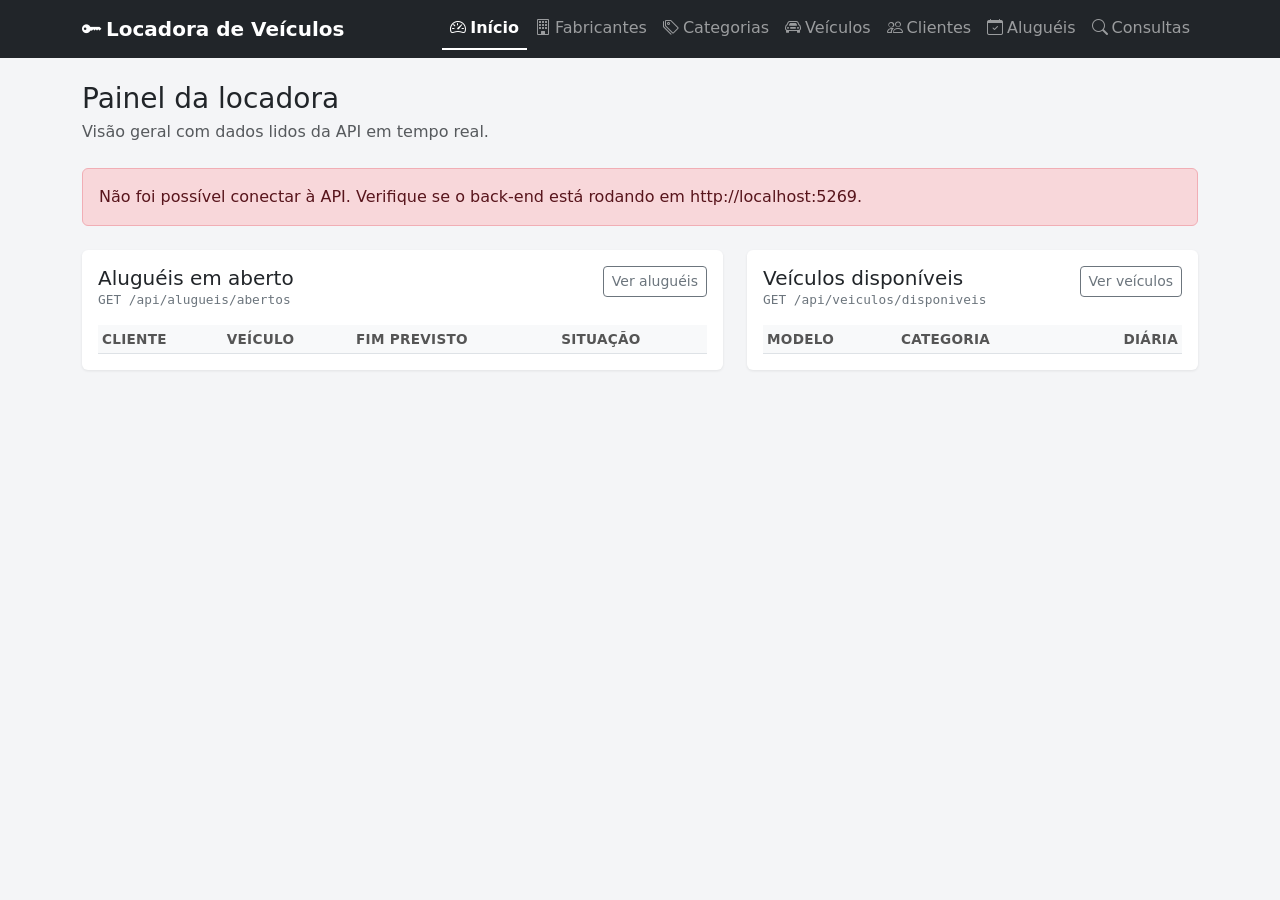
<file: frontend/index.html>
<!doctype html>
<html lang="pt-BR">
<head>
    <meta charset="utf-8">
    <meta name="viewport" content="width=device-width, initial-scale=1">
    <title>Início | Locadora de Veículos</title>
    <link href="https://cdn.jsdelivr.net/npm/bootstrap@5.3.3/dist/css/bootstrap.min.css" rel="stylesheet">
    <link href="https://cdn.jsdelivr.net/npm/bootstrap-icons@1.11.3/font/bootstrap-icons.min.css" rel="stylesheet">
    <link href="css/estilo.css" rel="stylesheet">
</head>
<body>
    <div id="menu"></div>

    <main class="container py-4">
        <h1 class="h3 mb-1">Painel da locadora</h1>
        <p class="text-muted mb-4">Visão geral com dados lidos da API em tempo real.</p>

        <div class="row g-3 mb-4" id="indicadores"></div>

        <div class="row g-4">
            <div class="col-lg-7">
                <div class="card h-100">
                    <div class="card-body">
                        <div class="d-flex justify-content-between align-items-start">
                            <div>
                                <h2 class="h5 mb-0">Aluguéis em aberto</h2>
                                <p class="rota mb-3">GET /api/alugueis/abertos</p>
                            </div>
                            <a class="btn btn-sm btn-outline-secondary" href="alugueis.html">Ver aluguéis</a>
                        </div>
                        <div class="table-responsive">
                            <table class="table table-sm mb-0">
                                <thead><tr><th>Cliente</th><th>Veículo</th><th>Fim previsto</th><th>Situação</th></tr></thead>
                                <tbody id="tabelaAbertos"></tbody>
                            </table>
                        </div>
                    </div>
                </div>
            </div>
            <div class="col-lg-5">
                <div class="card h-100">
                    <div class="card-body">
                        <div class="d-flex justify-content-between align-items-start">
                            <div>
                                <h2 class="h5 mb-0">Veículos disponíveis</h2>
                                <p class="rota mb-3">GET /api/veiculos/disponiveis</p>
                            </div>
                            <a class="btn btn-sm btn-outline-secondary" href="veiculos.html">Ver veículos</a>
                        </div>
                        <div class="table-responsive">
                            <table class="table table-sm mb-0">
                                <thead><tr><th>Modelo</th><th>Categoria</th><th class="text-end">Diária</th></tr></thead>
                                <tbody id="tabelaDisponiveis"></tbody>
                            </table>
                        </div>
                    </div>
                </div>
            </div>
        </div>
    </main>

    <script src="https://cdn.jsdelivr.net/npm/bootstrap@5.3.3/dist/js/bootstrap.bundle.min.js"></script>
    <script src="js/api.js"></script>
    <script src="js/layout.js"></script>
    <script src="js/inicio.js"></script>
</body>
</html>
</file>
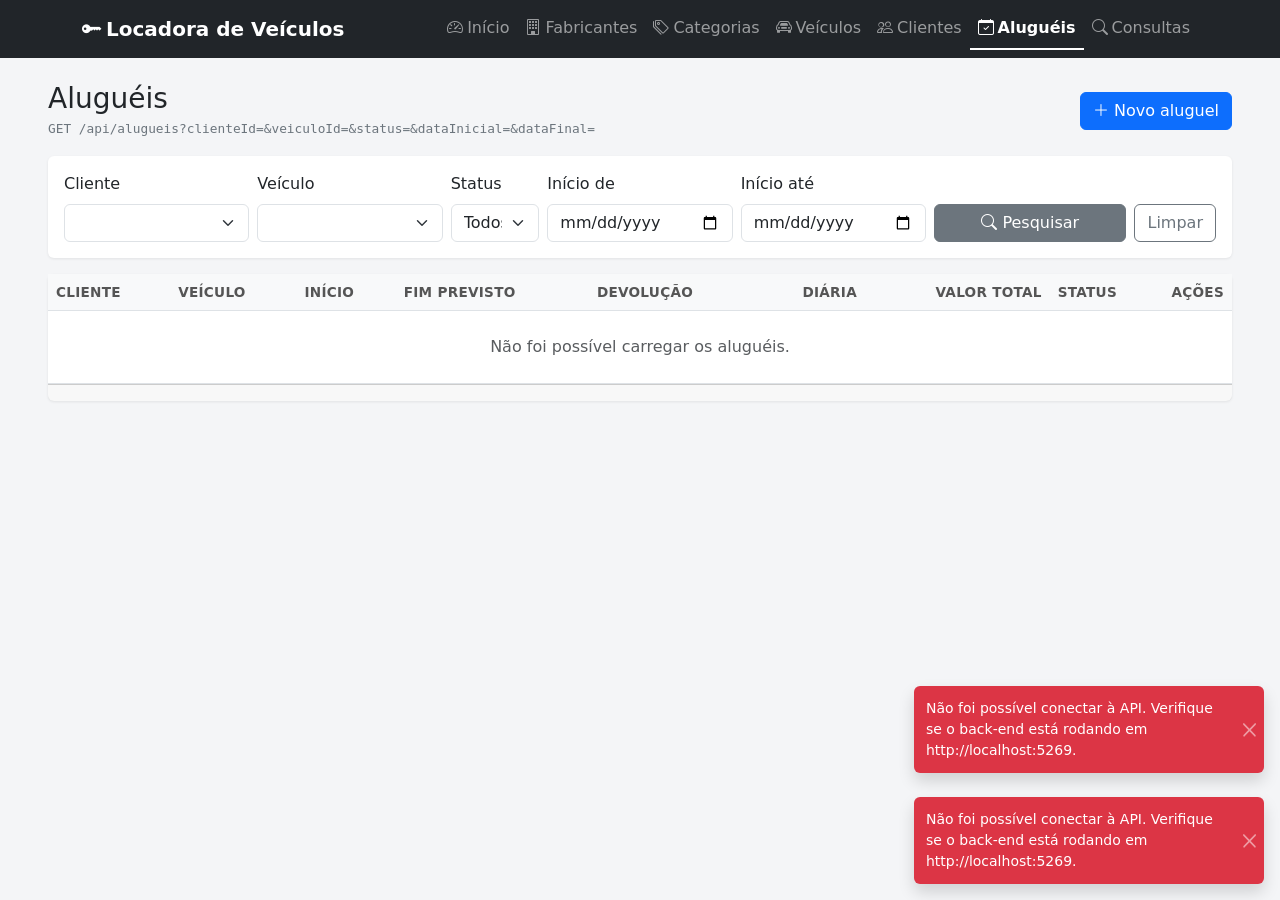
<file: frontend/alugueis.html>
<!doctype html>
<html lang="pt-BR">
<head>
    <meta charset="utf-8">
    <meta name="viewport" content="width=device-width, initial-scale=1">
    <title>Aluguéis | Locadora de Veículos</title>
    <link href="https://cdn.jsdelivr.net/npm/bootstrap@5.3.3/dist/css/bootstrap.min.css" rel="stylesheet">
    <link href="https://cdn.jsdelivr.net/npm/bootstrap-icons@1.11.3/font/bootstrap-icons.min.css" rel="stylesheet">
    <link href="css/estilo.css" rel="stylesheet">
</head>
<body>
    <div id="menu"></div>

    <main class="container-fluid px-lg-5 py-4">
        <div class="d-flex justify-content-between align-items-center mb-3">
            <div>
                <h1 class="h3 mb-0">Aluguéis</h1>
                <span class="rota">GET /api/alugueis?clienteId=&amp;veiculoId=&amp;status=&amp;dataInicial=&amp;dataFinal=</span>
            </div>
            <button class="btn btn-primary" id="btnNovo"><i class="bi bi-plus-lg"></i> Novo aluguel</button>
        </div>

        <form id="formFiltro" class="card card-body mb-3">
            <div class="row g-2 align-items-end">
                <div class="col-md-2">
                    <label class="form-label" for="filtroCliente">Cliente</label>
                    <select class="form-select" id="filtroCliente" name="clienteId"></select>
                </div>
                <div class="col-md-2">
                    <label class="form-label" for="filtroVeiculo">Veículo</label>
                    <select class="form-select" id="filtroVeiculo" name="veiculoId"></select>
                </div>
                <div class="col-md-1">
                    <label class="form-label" for="filtroStatus">Status</label>
                    <select class="form-select" id="filtroStatus" name="status">
                        <option value="">Todos</option>
                        <option value="abertos">Em aberto</option>
                        <option value="devolvidos">Devolvidos</option>
                    </select>
                </div>
                <div class="col-md-2">
                    <label class="form-label" for="filtroDe">Início de</label>
                    <input class="form-control" id="filtroDe" name="dataInicial" type="date">
                </div>
                <div class="col-md-2">
                    <label class="form-label" for="filtroAte">Início até</label>
                    <input class="form-control" id="filtroAte" name="dataFinal" type="date">
                </div>
                <div class="col-md-3 d-flex gap-2">
                    <button class="btn btn-secondary flex-fill" type="submit"><i class="bi bi-search"></i> Pesquisar</button>
                    <button class="btn btn-outline-secondary" type="reset">Limpar</button>
                </div>
            </div>
        </form>

        <div class="card">
            <div class="table-responsive">
                <table class="table table-hover mb-0">
                    <thead>
                        <tr>
                            <th>Cliente</th>
                            <th>Veículo</th>
                            <th>Início</th>
                            <th>Fim previsto</th>
                            <th>Devolução</th>
                            <th class="text-end">Diária</th>
                            <th class="text-end">Valor total</th>
                            <th>Status</th>
                            <th class="acoes">Ações</th>
                        </tr>
                    </thead>
                    <tbody id="tabela"></tbody>
                </table>
            </div>
            <div class="card-footer small text-muted" id="total"></div>
        </div>
    </main>

    <!-- Cadastro e edição -->
    <div class="modal fade" id="modalFormulario" tabindex="-1">
        <div class="modal-dialog">
            <form class="modal-content" id="formCadastro">
                <div class="modal-header">
                    <h5 class="modal-title" id="tituloModal">Novo aluguel</h5>
                    <button type="button" class="btn-close" data-bs-dismiss="modal"></button>
                </div>
                <div class="modal-body">
                    <div class="mb-3">
                        <label class="form-label" for="campoCliente">Cliente *</label>
                        <select class="form-select" id="campoCliente" name="clienteId" required></select>
                    </div>
                    <div class="mb-3">
                        <label class="form-label" for="campoVeiculo">Veículo *</label>
                        <select class="form-select" id="campoVeiculo" name="veiculoId" required></select>
                        <div class="form-text" id="ajudaVeiculo">Somente veículos disponíveis.</div>
                    </div>
                    <div class="row g-3">
                        <div class="col-6">
                            <label class="form-label" for="campoInicio">Data de início *</label>
                            <input class="form-control" id="campoInicio" name="dataInicio" type="date" required>
                        </div>
                        <div class="col-6">
                            <label class="form-label" for="campoFim">Fim previsto *</label>
                            <input class="form-control" id="campoFim" name="dataFim" type="date" required>
                        </div>
                    </div>
                    <div class="alert alert-secondary small mt-3 mb-0">
                        O valor da diária vem da categoria do veículo e o valor total é calculado pela API.
                    </div>
                </div>
                <div class="modal-footer">
                    <button type="button" class="btn btn-outline-secondary" data-bs-dismiss="modal">Cancelar</button>
                    <button type="submit" class="btn btn-primary">Salvar</button>
                </div>
            </form>
        </div>
    </div>

    <!-- Devolução: PUT /api/alugueis/{id}/devolucao -->
    <div class="modal fade" id="modalDevolucao" tabindex="-1">
        <div class="modal-dialog">
            <form class="modal-content" id="formDevolucao">
                <div class="modal-header">
                    <h5 class="modal-title">Registrar devolução</h5>
                    <button type="button" class="btn-close" data-bs-dismiss="modal"></button>
                </div>
                <div class="modal-body">
                    <p class="mb-3" id="resumoDevolucao"></p>
                    <div class="row g-3">
                        <div class="col-6">
                            <label class="form-label" for="campoKmFinal">Quilometragem final *</label>
                            <input class="form-control" id="campoKmFinal" name="quilometragemFinal" type="number" min="0" required>
                        </div>
                        <div class="col-6">
                            <label class="form-label" for="campoDevolucao">Data de devolução *</label>
                            <input class="form-control" id="campoDevolucao" name="dataDevolucao" type="date" required>
                        </div>
                    </div>
                </div>
                <div class="modal-footer">
                    <button type="button" class="btn btn-outline-secondary" data-bs-dismiss="modal">Cancelar</button>
                    <button type="submit" class="btn btn-success">Confirmar devolução</button>
                </div>
            </form>
        </div>
    </div>

    <script src="https://cdn.jsdelivr.net/npm/bootstrap@5.3.3/dist/js/bootstrap.bundle.min.js"></script>
    <script src="js/api.js"></script>
    <script src="js/layout.js"></script>
    <script src="js/alugueis.js"></script>
</body>
</html>
</file>
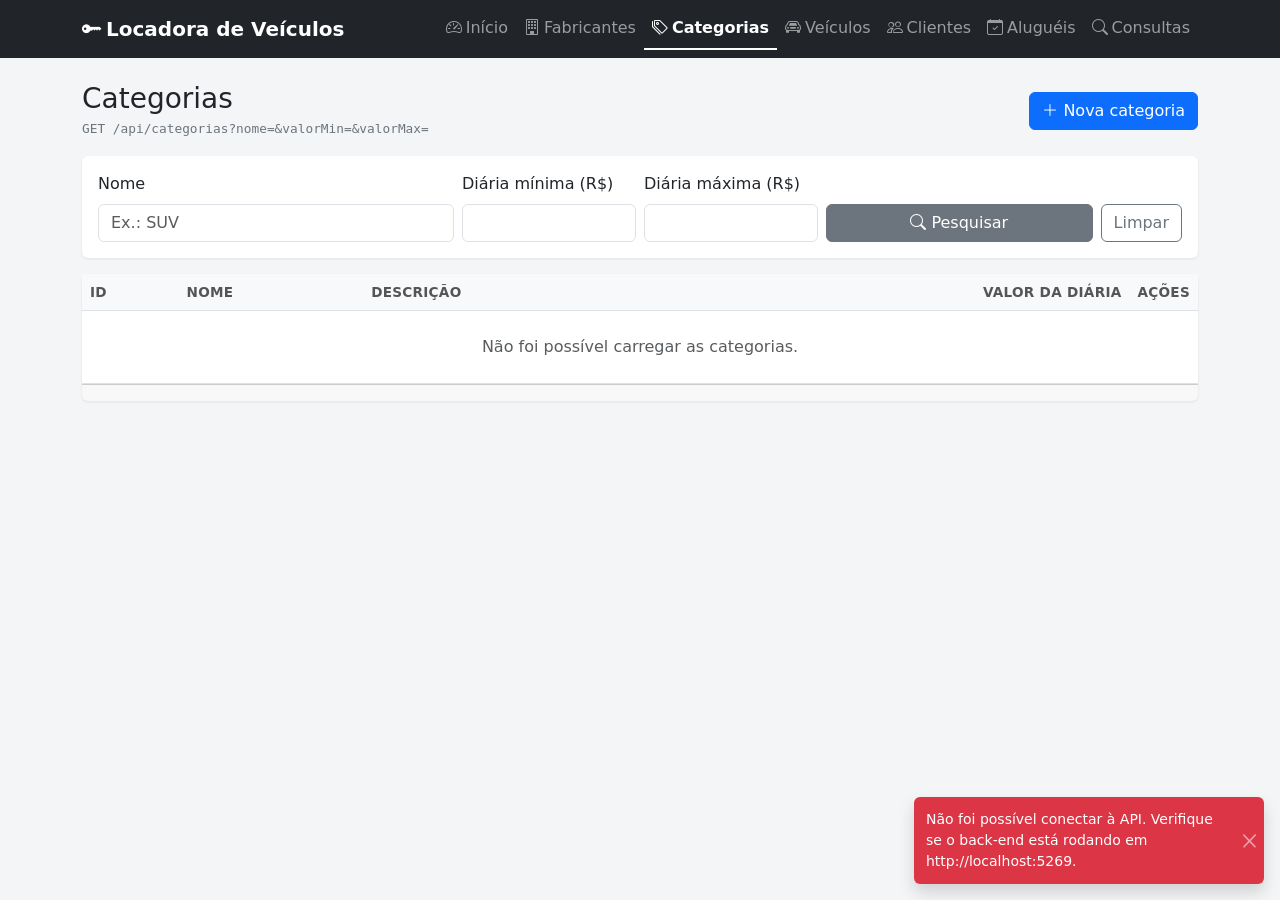
<file: frontend/categorias.html>
<!doctype html>
<html lang="pt-BR">
<head>
    <meta charset="utf-8">
    <meta name="viewport" content="width=device-width, initial-scale=1">
    <title>Categorias | Locadora de Veículos</title>
    <link href="https://cdn.jsdelivr.net/npm/bootstrap@5.3.3/dist/css/bootstrap.min.css" rel="stylesheet">
    <link href="https://cdn.jsdelivr.net/npm/bootstrap-icons@1.11.3/font/bootstrap-icons.min.css" rel="stylesheet">
    <link href="css/estilo.css" rel="stylesheet">
</head>
<body>
    <div id="menu"></div>

    <main class="container py-4">
        <div class="d-flex justify-content-between align-items-center mb-3">
            <div>
                <h1 class="h3 mb-0">Categorias</h1>
                <span class="rota">GET /api/categorias?nome=&amp;valorMin=&amp;valorMax=</span>
            </div>
            <button class="btn btn-primary" id="btnNovo"><i class="bi bi-plus-lg"></i> Nova categoria</button>
        </div>

        <form id="formFiltro" class="card card-body mb-3">
            <div class="row g-2 align-items-end">
                <div class="col-md-4">
                    <label class="form-label" for="filtroNome">Nome</label>
                    <input class="form-control" id="filtroNome" name="nome" placeholder="Ex.: SUV">
                </div>
                <div class="col-md-2">
                    <label class="form-label" for="filtroMin">Diária mínima (R$)</label>
                    <input class="form-control" id="filtroMin" name="valorMin" type="number" min="0" step="0.01">
                </div>
                <div class="col-md-2">
                    <label class="form-label" for="filtroMax">Diária máxima (R$)</label>
                    <input class="form-control" id="filtroMax" name="valorMax" type="number" min="0" step="0.01">
                </div>
                <div class="col-md-4 d-flex gap-2">
                    <button class="btn btn-secondary flex-fill" type="submit"><i class="bi bi-search"></i> Pesquisar</button>
                    <button class="btn btn-outline-secondary" type="reset">Limpar</button>
                </div>
            </div>
        </form>

        <div class="card">
            <div class="table-responsive">
                <table class="table table-hover mb-0">
                    <thead>
                        <tr>
                            <th>Id</th>
                            <th>Nome</th>
                            <th>Descrição</th>
                            <th class="text-end">Valor da diária</th>
                            <th class="acoes">Ações</th>
                        </tr>
                    </thead>
                    <tbody id="tabela"></tbody>
                </table>
            </div>
            <div class="card-footer small text-muted" id="total"></div>
        </div>
    </main>

    <div class="modal fade" id="modalFormulario" tabindex="-1">
        <div class="modal-dialog">
            <form class="modal-content" id="formCadastro">
                <div class="modal-header">
                    <h5 class="modal-title" id="tituloModal">Nova categoria</h5>
                    <button type="button" class="btn-close" data-bs-dismiss="modal"></button>
                </div>
                <div class="modal-body">
                    <div class="mb-3">
                        <label class="form-label" for="campoNome">Nome *</label>
                        <input class="form-control" id="campoNome" name="nome" required maxlength="50">
                    </div>
                    <div class="mb-3">
                        <label class="form-label" for="campoDescricao">Descrição</label>
                        <textarea class="form-control" id="campoDescricao" name="descricao" rows="2" maxlength="200"></textarea>
                    </div>
                    <div class="mb-3">
                        <label class="form-label" for="campoValor">Valor da diária (R$) *</label>
                        <input class="form-control" id="campoValor" name="valorDiaria" type="number" min="0.01" step="0.01" required>
                    </div>
                </div>
                <div class="modal-footer">
                    <button type="button" class="btn btn-outline-secondary" data-bs-dismiss="modal">Cancelar</button>
                    <button type="submit" class="btn btn-primary">Salvar</button>
                </div>
            </form>
        </div>
    </div>

    <script src="https://cdn.jsdelivr.net/npm/bootstrap@5.3.3/dist/js/bootstrap.bundle.min.js"></script>
    <script src="js/api.js"></script>
    <script src="js/layout.js"></script>
    <script src="js/categorias.js"></script>
</body>
</html>
</file>
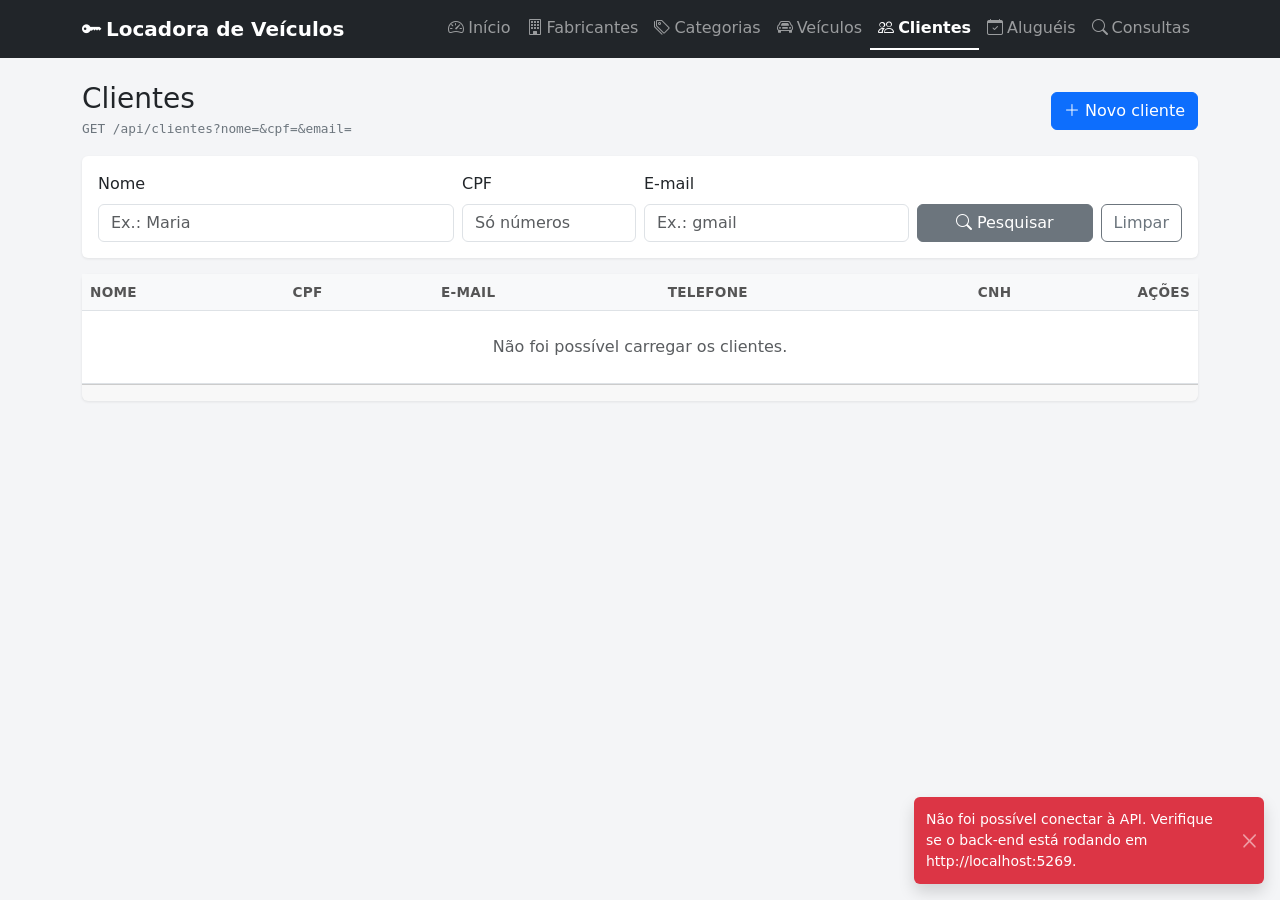
<file: frontend/clientes.html>
<!doctype html>
<html lang="pt-BR">
<head>
    <meta charset="utf-8">
    <meta name="viewport" content="width=device-width, initial-scale=1">
    <title>Clientes | Locadora de Veículos</title>
    <link href="https://cdn.jsdelivr.net/npm/bootstrap@5.3.3/dist/css/bootstrap.min.css" rel="stylesheet">
    <link href="https://cdn.jsdelivr.net/npm/bootstrap-icons@1.11.3/font/bootstrap-icons.min.css" rel="stylesheet">
    <link href="css/estilo.css" rel="stylesheet">
</head>
<body>
    <div id="menu"></div>

    <main class="container py-4">
        <div class="d-flex justify-content-between align-items-center mb-3">
            <div>
                <h1 class="h3 mb-0">Clientes</h1>
                <span class="rota">GET /api/clientes?nome=&amp;cpf=&amp;email=</span>
            </div>
            <button class="btn btn-primary" id="btnNovo"><i class="bi bi-plus-lg"></i> Novo cliente</button>
        </div>

        <form id="formFiltro" class="card card-body mb-3">
            <div class="row g-2 align-items-end">
                <div class="col-md-4">
                    <label class="form-label" for="filtroNome">Nome</label>
                    <input class="form-control" id="filtroNome" name="nome" placeholder="Ex.: Maria">
                </div>
                <div class="col-md-2">
                    <label class="form-label" for="filtroCpf">CPF</label>
                    <input class="form-control" id="filtroCpf" name="cpf" inputmode="numeric" placeholder="Só números">
                </div>
                <div class="col-md-3">
                    <label class="form-label" for="filtroEmail">E-mail</label>
                    <input class="form-control" id="filtroEmail" name="email" placeholder="Ex.: gmail">
                </div>
                <div class="col-md-3 d-flex gap-2">
                    <button class="btn btn-secondary flex-fill" type="submit"><i class="bi bi-search"></i> Pesquisar</button>
                    <button class="btn btn-outline-secondary" type="reset">Limpar</button>
                </div>
            </div>
        </form>

        <div class="card">
            <div class="table-responsive">
                <table class="table table-hover mb-0">
                    <thead>
                        <tr>
                            <th>Nome</th>
                            <th>CPF</th>
                            <th>E-mail</th>
                            <th>Telefone</th>
                            <th>CNH</th>
                            <th class="acoes">Ações</th>
                        </tr>
                    </thead>
                    <tbody id="tabela"></tbody>
                </table>
            </div>
            <div class="card-footer small text-muted" id="total"></div>
        </div>
    </main>

    <div class="modal fade" id="modalFormulario" tabindex="-1">
        <div class="modal-dialog">
            <form class="modal-content" id="formCadastro">
                <div class="modal-header">
                    <h5 class="modal-title" id="tituloModal">Novo cliente</h5>
                    <button type="button" class="btn-close" data-bs-dismiss="modal"></button>
                </div>
                <div class="modal-body">
                    <div class="mb-3">
                        <label class="form-label" for="campoNome">Nome *</label>
                        <input class="form-control" id="campoNome" name="nome" required maxlength="120">
                    </div>
                    <div class="row g-3 mb-3">
                        <div class="col-md-6">
                            <label class="form-label" for="campoCpf">CPF * (11 números)</label>
                            <input class="form-control" id="campoCpf" name="cpf" required pattern="\d{11}" maxlength="11" inputmode="numeric">
                        </div>
                        <div class="col-md-6">
                            <label class="form-label" for="campoCnh">CNH</label>
                            <input class="form-control" id="campoCnh" name="cnh" maxlength="11" inputmode="numeric">
                        </div>
                    </div>
                    <div class="mb-3">
                        <label class="form-label" for="campoEmail">E-mail *</label>
                        <input class="form-control" id="campoEmail" name="email" type="email" required maxlength="150">
                    </div>
                    <div class="mb-3">
                        <label class="form-label" for="campoTelefone">Telefone</label>
                        <input class="form-control" id="campoTelefone" name="telefone" maxlength="20">
                    </div>
                </div>
                <div class="modal-footer">
                    <button type="button" class="btn btn-outline-secondary" data-bs-dismiss="modal">Cancelar</button>
                    <button type="submit" class="btn btn-primary">Salvar</button>
                </div>
            </form>
        </div>
    </div>

    <script src="https://cdn.jsdelivr.net/npm/bootstrap@5.3.3/dist/js/bootstrap.bundle.min.js"></script>
    <script src="js/api.js"></script>
    <script src="js/layout.js"></script>
    <script src="js/clientes.js"></script>
</body>
</html>
</file>
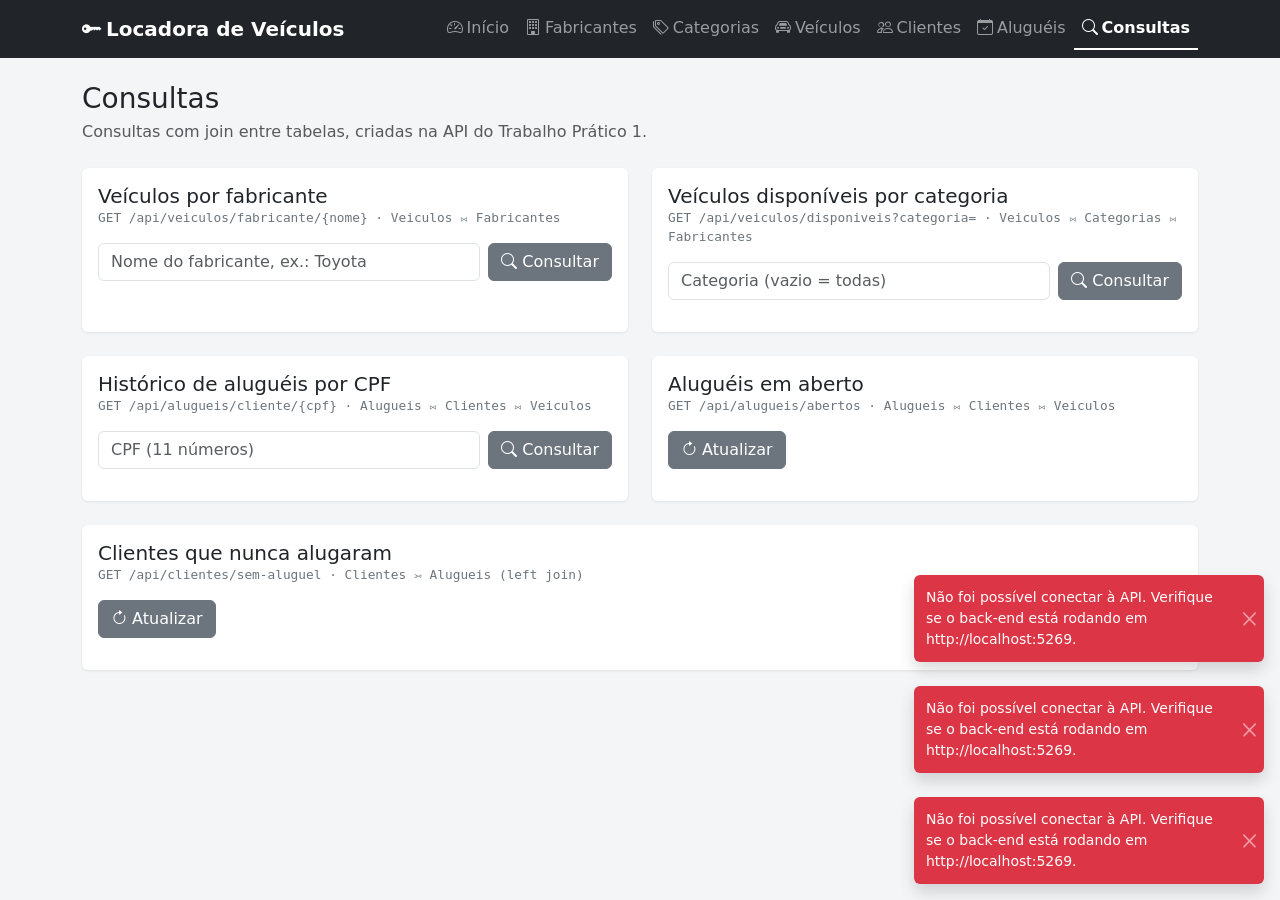
<file: frontend/consultas.html>
<!doctype html>
<html lang="pt-BR">
<head>
    <meta charset="utf-8">
    <meta name="viewport" content="width=device-width, initial-scale=1">
    <title>Consultas | Locadora de Veículos</title>
    <link href="https://cdn.jsdelivr.net/npm/bootstrap@5.3.3/dist/css/bootstrap.min.css" rel="stylesheet">
    <link href="https://cdn.jsdelivr.net/npm/bootstrap-icons@1.11.3/font/bootstrap-icons.min.css" rel="stylesheet">
    <link href="css/estilo.css" rel="stylesheet">
</head>
<body>
    <div id="menu"></div>

    <main class="container py-4">
        <h1 class="h3 mb-1">Consultas</h1>
        <p class="text-muted mb-4">Consultas com join entre tabelas, criadas na API do Trabalho Prático 1.</p>

        <div class="row g-4">
            <!-- 1. Veículos por fabricante -->
            <div class="col-lg-6">
                <div class="card h-100">
                    <div class="card-body">
                        <h2 class="h5 mb-0">Veículos por fabricante</h2>
                        <p class="rota mb-3">GET /api/veiculos/fabricante/{nome} · Veiculos ⨝ Fabricantes</p>
                        <form class="d-flex gap-2 mb-3" id="formPorFabricante">
                            <input class="form-control" name="nome" placeholder="Nome do fabricante, ex.: Toyota" required>
                            <button class="btn btn-secondary text-nowrap"><i class="bi bi-search"></i> Consultar</button>
                        </form>
                        <div id="resultadoPorFabricante" class="table-responsive"></div>
                    </div>
                </div>
            </div>

            <!-- 2. Veículos disponíveis por categoria -->
            <div class="col-lg-6">
                <div class="card h-100">
                    <div class="card-body">
                        <h2 class="h5 mb-0">Veículos disponíveis por categoria</h2>
                        <p class="rota mb-3">GET /api/veiculos/disponiveis?categoria= · Veiculos ⨝ Categorias ⨝ Fabricantes</p>
                        <form class="d-flex gap-2 mb-3" id="formDisponiveis">
                            <input class="form-control" name="categoria" placeholder="Categoria (vazio = todas)">
                            <button class="btn btn-secondary text-nowrap"><i class="bi bi-search"></i> Consultar</button>
                        </form>
                        <div id="resultadoDisponiveis" class="table-responsive"></div>
                    </div>
                </div>
            </div>

            <!-- 3. Histórico de aluguéis por CPF -->
            <div class="col-lg-6">
                <div class="card h-100">
                    <div class="card-body">
                        <h2 class="h5 mb-0">Histórico de aluguéis por CPF</h2>
                        <p class="rota mb-3">GET /api/alugueis/cliente/{cpf} · Alugueis ⨝ Clientes ⨝ Veiculos</p>
                        <form class="d-flex gap-2 mb-3" id="formPorCpf">
                            <input class="form-control" name="cpf" placeholder="CPF (11 números)" required inputmode="numeric">
                            <button class="btn btn-secondary text-nowrap"><i class="bi bi-search"></i> Consultar</button>
                        </form>
                        <div id="resultadoPorCpf" class="table-responsive"></div>
                    </div>
                </div>
            </div>

            <!-- 4. Aluguéis em aberto -->
            <div class="col-lg-6">
                <div class="card h-100">
                    <div class="card-body">
                        <h2 class="h5 mb-0">Aluguéis em aberto</h2>
                        <p class="rota mb-3">GET /api/alugueis/abertos · Alugueis ⨝ Clientes ⨝ Veiculos</p>
                        <button class="btn btn-secondary mb-3" id="btnAbertos"><i class="bi bi-arrow-clockwise"></i> Atualizar</button>
                        <div id="resultadoAbertos" class="table-responsive"></div>
                    </div>
                </div>
            </div>

            <!-- 5. Clientes sem aluguel -->
            <div class="col-12">
                <div class="card">
                    <div class="card-body">
                        <h2 class="h5 mb-0">Clientes que nunca alugaram</h2>
                        <p class="rota mb-3">GET /api/clientes/sem-aluguel · Clientes ⟕ Alugueis (left join)</p>
                        <button class="btn btn-secondary mb-3" id="btnSemAluguel"><i class="bi bi-arrow-clockwise"></i> Atualizar</button>
                        <div id="resultadoSemAluguel" class="table-responsive"></div>
                    </div>
                </div>
            </div>
        </div>
    </main>

    <script src="https://cdn.jsdelivr.net/npm/bootstrap@5.3.3/dist/js/bootstrap.bundle.min.js"></script>
    <script src="js/api.js"></script>
    <script src="js/layout.js"></script>
    <script src="js/consultas.js"></script>
</body>
</html>
</file>
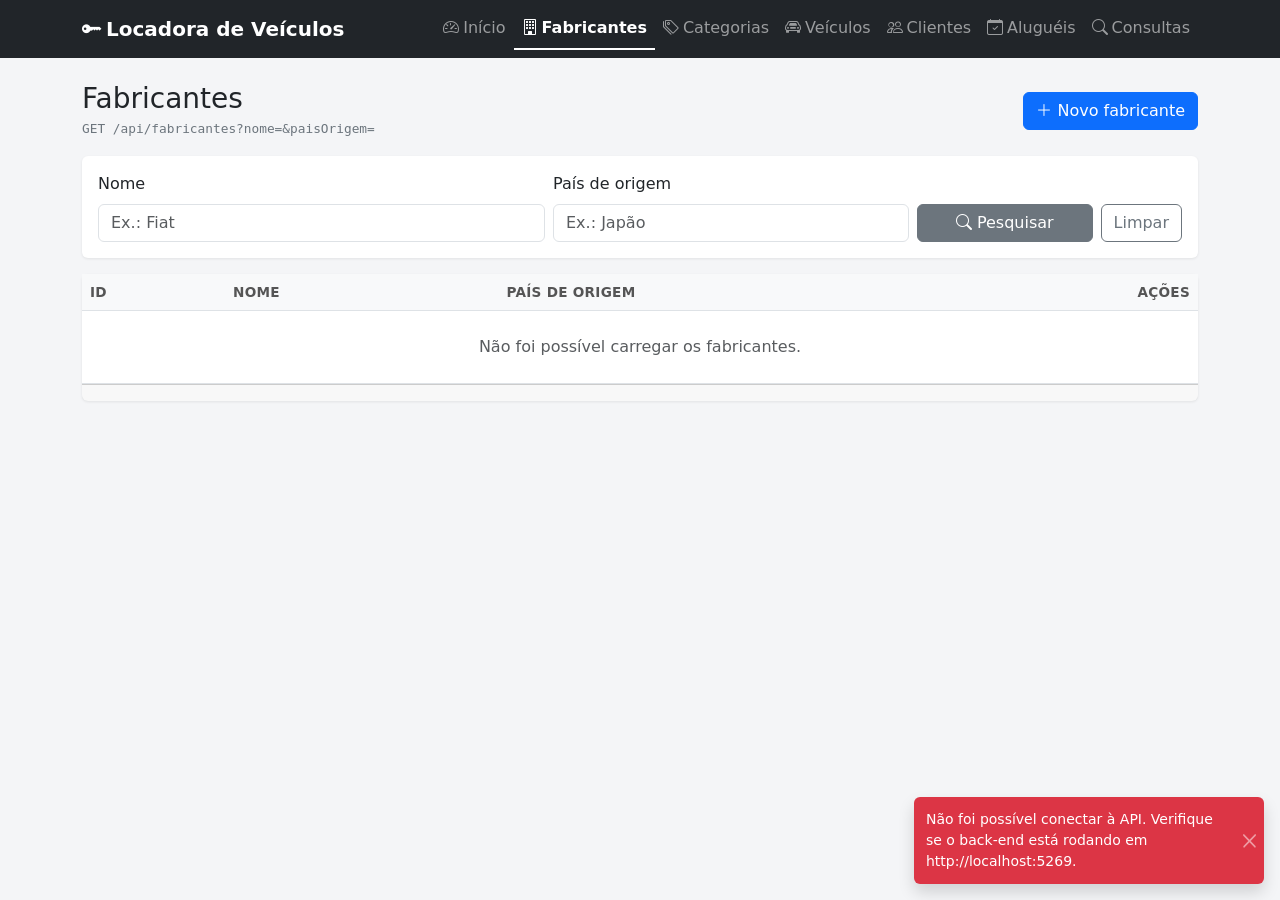
<file: frontend/fabricantes.html>
<!doctype html>
<html lang="pt-BR">
<head>
    <meta charset="utf-8">
    <meta name="viewport" content="width=device-width, initial-scale=1">
    <title>Fabricantes | Locadora de Veículos</title>
    <link href="https://cdn.jsdelivr.net/npm/bootstrap@5.3.3/dist/css/bootstrap.min.css" rel="stylesheet">
    <link href="https://cdn.jsdelivr.net/npm/bootstrap-icons@1.11.3/font/bootstrap-icons.min.css" rel="stylesheet">
    <link href="css/estilo.css" rel="stylesheet">
</head>
<body>
    <div id="menu"></div>

    <main class="container py-4">
        <div class="d-flex justify-content-between align-items-center mb-3">
            <div>
                <h1 class="h3 mb-0">Fabricantes</h1>
                <span class="rota">GET /api/fabricantes?nome=&amp;paisOrigem=</span>
            </div>
            <button class="btn btn-primary" id="btnNovo"><i class="bi bi-plus-lg"></i> Novo fabricante</button>
        </div>

        <form id="formFiltro" class="card card-body mb-3">
            <div class="row g-2 align-items-end">
                <div class="col-md-5">
                    <label class="form-label" for="filtroNome">Nome</label>
                    <input class="form-control" id="filtroNome" name="nome" placeholder="Ex.: Fiat">
                </div>
                <div class="col-md-4">
                    <label class="form-label" for="filtroPais">País de origem</label>
                    <input class="form-control" id="filtroPais" name="paisOrigem" placeholder="Ex.: Japão">
                </div>
                <div class="col-md-3 d-flex gap-2">
                    <button class="btn btn-secondary flex-fill" type="submit"><i class="bi bi-search"></i> Pesquisar</button>
                    <button class="btn btn-outline-secondary" type="reset">Limpar</button>
                </div>
            </div>
        </form>

        <div class="card">
            <div class="table-responsive">
                <table class="table table-hover mb-0">
                    <thead>
                        <tr>
                            <th>Id</th>
                            <th>Nome</th>
                            <th>País de origem</th>
                            <th class="acoes">Ações</th>
                        </tr>
                    </thead>
                    <tbody id="tabela"></tbody>
                </table>
            </div>
            <div class="card-footer small text-muted" id="total"></div>
        </div>
    </main>

    <div class="modal fade" id="modalFormulario" tabindex="-1">
        <div class="modal-dialog">
            <form class="modal-content" id="formCadastro">
                <div class="modal-header">
                    <h5 class="modal-title" id="tituloModal">Novo fabricante</h5>
                    <button type="button" class="btn-close" data-bs-dismiss="modal"></button>
                </div>
                <div class="modal-body">
                    <div class="mb-3">
                        <label class="form-label" for="campoNome">Nome *</label>
                        <input class="form-control" id="campoNome" name="nome" required maxlength="80">
                    </div>
                    <div class="mb-3">
                        <label class="form-label" for="campoPais">País de origem</label>
                        <input class="form-control" id="campoPais" name="paisOrigem" maxlength="60">
                    </div>
                </div>
                <div class="modal-footer">
                    <button type="button" class="btn btn-outline-secondary" data-bs-dismiss="modal">Cancelar</button>
                    <button type="submit" class="btn btn-primary">Salvar</button>
                </div>
            </form>
        </div>
    </div>

    <script src="https://cdn.jsdelivr.net/npm/bootstrap@5.3.3/dist/js/bootstrap.bundle.min.js"></script>
    <script src="js/api.js"></script>
    <script src="js/layout.js"></script>
    <script src="js/fabricantes.js"></script>
</body>
</html>
</file>
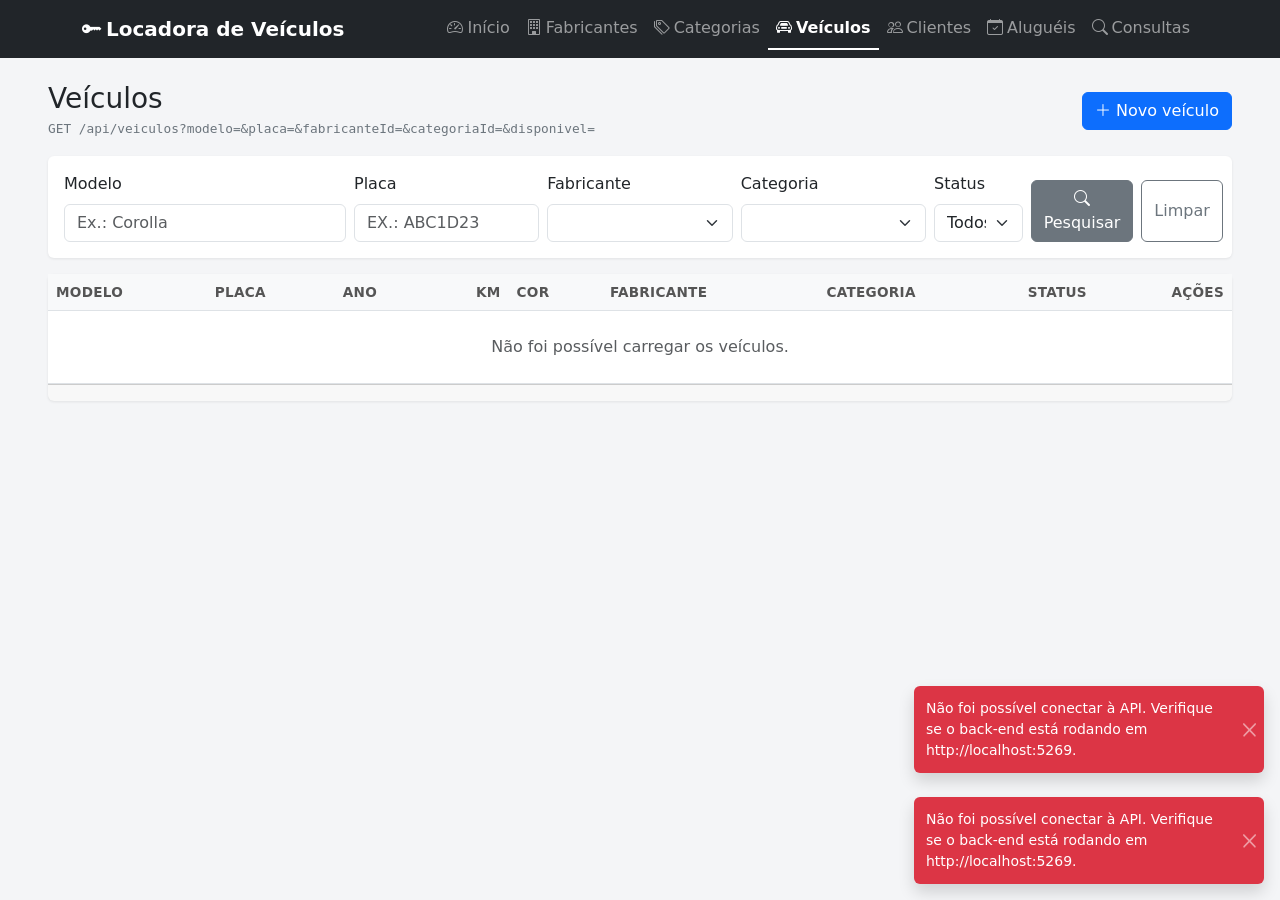
<file: frontend/veiculos.html>
<!doctype html>
<html lang="pt-BR">
<head>
    <meta charset="utf-8">
    <meta name="viewport" content="width=device-width, initial-scale=1">
    <title>Veículos | Locadora de Veículos</title>
    <link href="https://cdn.jsdelivr.net/npm/bootstrap@5.3.3/dist/css/bootstrap.min.css" rel="stylesheet">
    <link href="https://cdn.jsdelivr.net/npm/bootstrap-icons@1.11.3/font/bootstrap-icons.min.css" rel="stylesheet">
    <link href="css/estilo.css" rel="stylesheet">
</head>
<body>
    <div id="menu"></div>

    <main class="container-fluid px-lg-5 py-4">
        <div class="d-flex justify-content-between align-items-center mb-3">
            <div>
                <h1 class="h3 mb-0">Veículos</h1>
                <span class="rota">GET /api/veiculos?modelo=&amp;placa=&amp;fabricanteId=&amp;categoriaId=&amp;disponivel=</span>
            </div>
            <button class="btn btn-primary" id="btnNovo"><i class="bi bi-plus-lg"></i> Novo veículo</button>
        </div>

        <form id="formFiltro" class="card card-body mb-3">
            <div class="row g-2 align-items-end">
                <div class="col-md-3">
                    <label class="form-label" for="filtroModelo">Modelo</label>
                    <input class="form-control" id="filtroModelo" name="modelo" placeholder="Ex.: Corolla">
                </div>
                <div class="col-md-2">
                    <label class="form-label" for="filtroPlaca">Placa</label>
                    <input class="form-control text-uppercase" id="filtroPlaca" name="placa" placeholder="Ex.: ABC1D23">
                </div>
                <div class="col-md-2">
                    <label class="form-label" for="filtroFabricante">Fabricante</label>
                    <select class="form-select" id="filtroFabricante" name="fabricanteId"></select>
                </div>
                <div class="col-md-2">
                    <label class="form-label" for="filtroCategoria">Categoria</label>
                    <select class="form-select" id="filtroCategoria" name="categoriaId"></select>
                </div>
                <div class="col-md-1">
                    <label class="form-label" for="filtroDisponivel">Status</label>
                    <select class="form-select" id="filtroDisponivel" name="disponivel">
                        <option value="">Todos</option>
                        <option value="true">Disponível</option>
                        <option value="false">Alugado</option>
                    </select>
                </div>
                <div class="col-md-2 d-flex gap-2">
                    <button class="btn btn-secondary flex-fill" type="submit"><i class="bi bi-search"></i> Pesquisar</button>
                    <button class="btn btn-outline-secondary" type="reset">Limpar</button>
                </div>
            </div>
        </form>

        <div class="card">
            <div class="table-responsive">
                <table class="table table-hover mb-0">
                    <thead>
                        <tr>
                            <th>Modelo</th>
                            <th>Placa</th>
                            <th>Ano</th>
                            <th class="text-end">Km</th>
                            <th>Cor</th>
                            <th>Fabricante</th>
                            <th>Categoria</th>
                            <th>Status</th>
                            <th class="acoes">Ações</th>
                        </tr>
                    </thead>
                    <tbody id="tabela"></tbody>
                </table>
            </div>
            <div class="card-footer small text-muted" id="total"></div>
        </div>
    </main>

    <div class="modal fade" id="modalFormulario" tabindex="-1">
        <div class="modal-dialog modal-lg">
            <form class="modal-content" id="formCadastro">
                <div class="modal-header">
                    <h5 class="modal-title" id="tituloModal">Novo veículo</h5>
                    <button type="button" class="btn-close" data-bs-dismiss="modal"></button>
                </div>
                <div class="modal-body">
                    <div class="row g-3">
                        <div class="col-md-6">
                            <label class="form-label" for="campoModelo">Modelo *</label>
                            <input class="form-control" id="campoModelo" name="modelo" required maxlength="80">
                        </div>
                        <div class="col-md-3">
                            <label class="form-label" for="campoPlaca">Placa *</label>
                            <input class="form-control text-uppercase" id="campoPlaca" name="placa" required maxlength="8">
                        </div>
                        <div class="col-md-3">
                            <label class="form-label" for="campoAno">Ano de fabricação *</label>
                            <input class="form-control" id="campoAno" name="anoFabricacao" type="number" min="1950" max="2100" required>
                        </div>
                        <div class="col-md-4">
                            <label class="form-label" for="campoKm">Quilometragem *</label>
                            <input class="form-control" id="campoKm" name="quilometragem" type="number" min="0" required>
                        </div>
                        <div class="col-md-4">
                            <label class="form-label" for="campoCor">Cor</label>
                            <input class="form-control" id="campoCor" name="cor" maxlength="30">
                        </div>
                        <div class="col-md-4 d-flex align-items-end">
                            <div class="form-check form-switch mb-2">
                                <input class="form-check-input" type="checkbox" id="campoDisponivel" name="disponivel" checked>
                                <label class="form-check-label" for="campoDisponivel">Disponível para aluguel</label>
                            </div>
                        </div>
                        <div class="col-md-6">
                            <label class="form-label" for="campoFabricante">Fabricante *</label>
                            <select class="form-select" id="campoFabricante" name="fabricanteId" required></select>
                        </div>
                        <div class="col-md-6">
                            <label class="form-label" for="campoCategoria">Categoria *</label>
                            <select class="form-select" id="campoCategoria" name="categoriaId" required></select>
                        </div>
                    </div>
                </div>
                <div class="modal-footer">
                    <button type="button" class="btn btn-outline-secondary" data-bs-dismiss="modal">Cancelar</button>
                    <button type="submit" class="btn btn-primary">Salvar</button>
                </div>
            </form>
        </div>
    </div>

    <script src="https://cdn.jsdelivr.net/npm/bootstrap@5.3.3/dist/js/bootstrap.bundle.min.js"></script>
    <script src="js/api.js"></script>
    <script src="js/layout.js"></script>
    <script src="js/veiculos.js"></script>
</body>
</html>
</file>
<file: frontend/css/estilo.css>
body {
    background-color: #f4f5f7;
    min-height: 100vh;
}

.navbar .nav-link.active {
    font-weight: 600;
    border-bottom: 2px solid #fff;
}

.card {
    border: 0;
    box-shadow: 0 1px 3px rgba(0, 0, 0, 0.08);
}

.table thead th {
    background-color: #f8f9fa;
    font-size: 0.85rem;
    text-transform: uppercase;
    letter-spacing: 0.02em;
    color: #555;
    white-space: nowrap;
}

.table td {
    vertical-align: middle;
}

.card-indicador .valor {
    font-size: 2rem;
    font-weight: 700;
    line-height: 1;
}

.card-indicador .icone {
    font-size: 2rem;
    opacity: 0.35;
}

.rota {
    font-family: Consolas, monospace;
    font-size: 0.8rem;
    color: #6c757d;
}

.acoes {
    width: 1%;
    white-space: nowrap;
}
</file>
